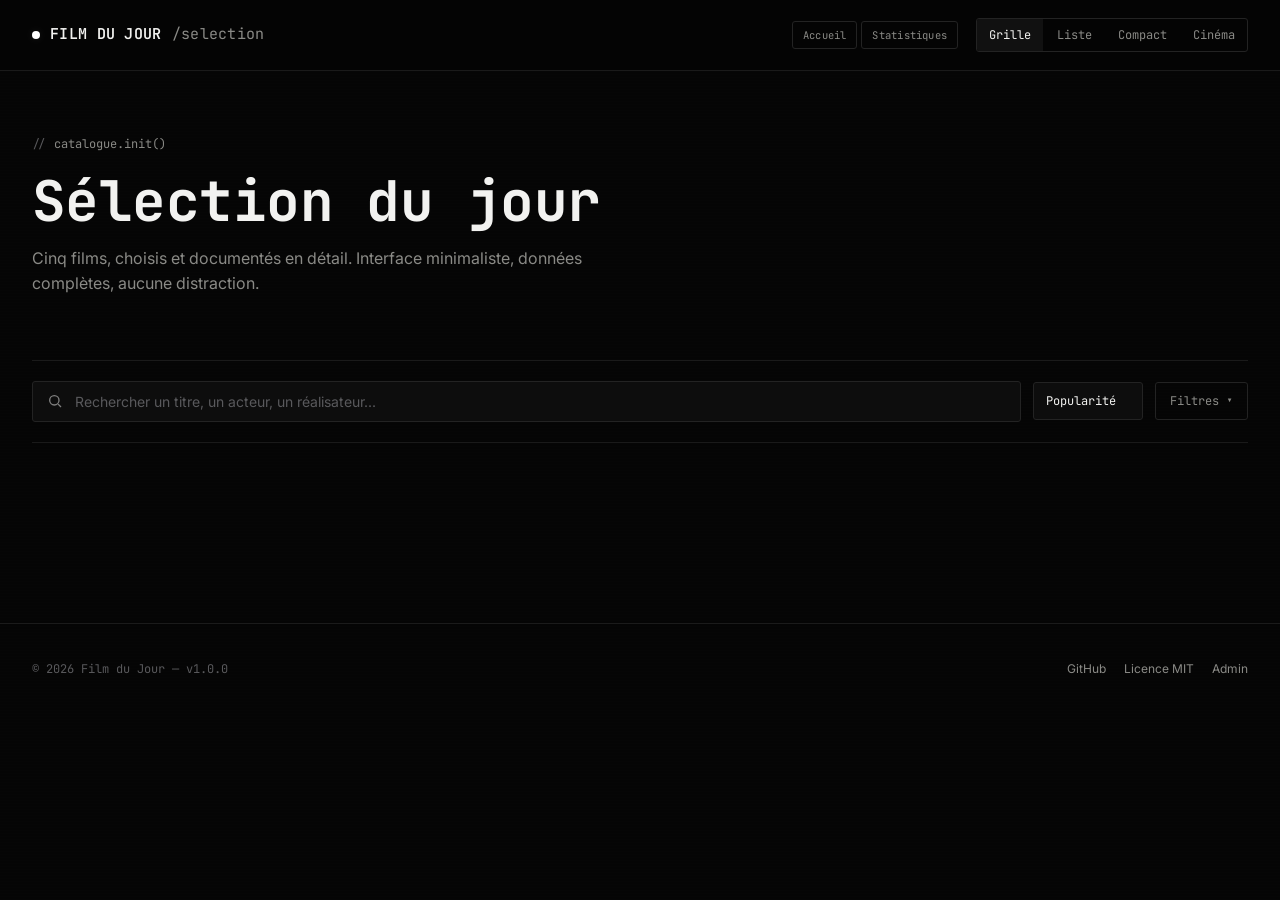
<file: index.html>
<!DOCTYPE html>
<html lang="fr">
<head>
<meta charset="UTF-8">
<meta name="viewport" content="width=device-width, initial-scale=1.0">
<title id="pageTitleTag">FILM DU JOUR — Sélection quotidienne</title>
<meta name="description" content="Une sélection quotidienne de films présentée dans une interface premium au style terminal, minimaliste et sans compromis.">

<!-- Open Graph -->
<meta property="og:title" content="FILM DU JOUR">
<meta property="og:description" content="Une sélection quotidienne de films présentée dans une interface premium au style terminal.">
<meta property="og:type" content="website">
<meta property="og:image" content="assets/backgrounds/og-cover.jpg">

<!-- Twitter -->
<meta name="twitter:card" content="summary_large_image">
<meta name="twitter:title" content="FILM DU JOUR">
<meta name="twitter:description" content="Une sélection quotidienne de films, présentée avec une esthétique terminal premium.">

<link rel="icon" href="assets/icons/favicon.svg" type="image/svg+xml">
<link rel="preload" as="style" href="style.css">
<link rel="stylesheet" href="style.css">

<!-- Données structurées JSON-LD -->
<script type="application/ld+json">
{
  "@context": "https://schema.org",
  "@type": "WebSite",
  "name": "Film du Jour",
  "description": "Sélection quotidienne de films, fiches détaillées et statistiques."
}
</script>
</head>
<body>

<div class="noise-layer" aria-hidden="true"></div>

<header class="topbar">
  <div class="topbar-inner">
    <a href="index.html" class="brand" aria-label="Accueil">
      <span class="brand-dot" aria-hidden="true"></span>
      <span id="siteTitle">FILM DU JOUR</span>
      <span class="brand-prompt">/selection</span>
    </a>
    <div class="topbar-actions">
      <nav style="display:flex; gap:4px;" aria-label="Navigation principale">
        <button id="tabHome" class="btn btn-ghost btn-sm active" style="border:1px solid var(--border)">Accueil</button>
        <button id="tabStats" class="btn btn-ghost btn-sm" style="border:1px solid var(--border)">Statistiques</button>
      </nav>
      <div class="view-switch" role="group" aria-label="Mode d'affichage">
        <button data-view="grid" class="active" aria-label="Vue grille">Grille</button>
        <button data-view="list" aria-label="Vue liste">Liste</button>
        <button data-view="compact" aria-label="Vue compacte">Compact</button>
        <button data-view="cinema" aria-label="Mode cinéma">Cinéma</button>
      </div>
    </div>
  </div>
</header>

<main class="container">

  <!-- ======================= VUE ACCUEIL ======================= -->
  <section id="homeView">
    <section class="hero">
      <div class="hero-eyebrow">catalogue.init()</div>
      <h1>Sélection du jour<span class="cursor" aria-hidden="true"></span></h1>
      <p class="lead">Cinq films, choisis et documentés en détail. Interface minimaliste, données complètes, aucune distraction.</p>
    </section>

    <div class="controls">
      <div class="search-box">
        <svg width="16" height="16" viewBox="0 0 24 24" fill="none" stroke="currentColor" stroke-width="2"><circle cx="11" cy="11" r="7"/><path d="M21 21l-4.3-4.3"/></svg>
        <input id="searchInput" type="search" placeholder="Rechercher un titre, un acteur, un réalisateur..." aria-label="Rechercher un film">
      </div>
      <select id="sortSelect" aria-label="Trier par">
        <option value="popularity">Popularité</option>
        <option value="imdb">Note IMDb</option>
        <option value="year">Année</option>
        <option value="alpha">Alphabétique</option>
        <option value="duration">Durée</option>
      </select>
      <button id="filtersToggle" class="filters-toggle">Filtres ▾</button>
    </div>

    <div id="filtersPanel" class="filters-panel">
      <div class="filter-group">
        <label for="filterGenre">Genre</label>
        <select id="filterGenre"></select>
      </div>
      <div class="filter-group">
        <label for="filterCountry">Pays</label>
        <select id="filterCountry"></select>
      </div>
      <div class="filter-group">
        <label for="filterYear">Année</label>
        <select id="filterYear"></select>
      </div>
      <div class="filter-group">
        <label for="filterAge">Âge conseillé</label>
        <select id="filterAge"></select>
      </div>
      <div class="filter-group">
        <label for="filterMinRating">Note IMDb minimale</label>
        <select id="filterMinRating">
          <option value="0">Toutes notes</option>
          <option value="9">9+</option>
          <option value="8">8+</option>
          <option value="7">7+</option>
          <option value="6">6+</option>
        </select>
      </div>
    </div>

    <div id="filmsGrid" class="view-grid" aria-live="polite"></div>
  </section>

  <!-- ======================= VUE STATISTIQUES ======================= -->
  <section id="statsView" style="display:none;">
    <section class="hero" style="padding-top:44px;">
      <div class="hero-eyebrow">stats.compute()</div>
      <h1>Statistiques</h1>
      <p class="lead">Un aperçu global du catalogue actuellement affiché.</p>
    </section>
    <div id="statsContent"></div>
  </section>

</main>

<!-- ======================= MODAL FICHE DÉTAILLÉE ======================= -->
<div id="modalOverlay" class="modal-overlay" aria-hidden="true"></div>

<!-- ======================= TOAST ======================= -->
<div id="toast" class="toast" role="status" aria-live="polite"></div>

<footer>
  <div class="container footer-inner">
    <p>© 2026 Film du Jour — v1.0.0</p>
    <div class="footer-links">
      <a href="https://github.com" target="_blank" rel="noopener">GitHub</a>
      <a href="#">Licence MIT</a>
      <a href="admin.html">Admin</a>
    </div>
  </div>
</footer>

<script src="script.js"></script>
</body>
</html>
</file>
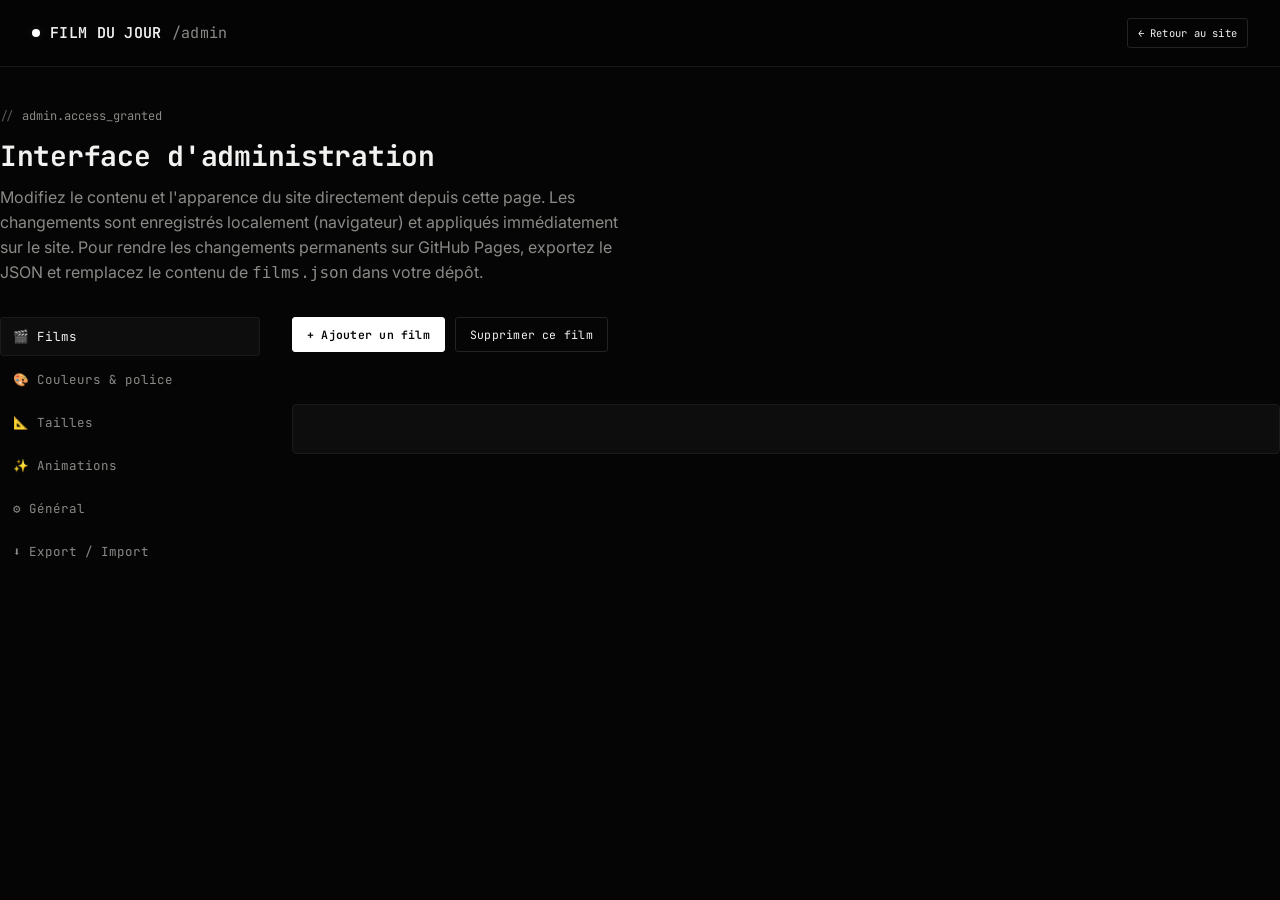
<file: admin.html>
<!DOCTYPE html>
<html lang="fr">
<head>
<meta charset="UTF-8">
<meta name="viewport" content="width=device-width, initial-scale=1.0">
<title>Administration — Film du Jour</title>
<meta name="robots" content="noindex, nofollow">
<link rel="stylesheet" href="style.css">
<style>
  .admin-wrap{ padding:40px 0 100px; }
  .admin-grid{ display:grid; grid-template-columns:260px 1fr; gap:32px; align-items:start; }
  .admin-nav{ position:sticky; top:90px; display:flex; flex-direction:column; gap:4px; }
  .admin-nav button{
    text-align:left; background:transparent; border:1px solid transparent; color:var(--muted);
    padding:10px 12px; border-radius:var(--btn-radius); font-family:var(--font-display); font-size:12.5px;
  }
  .admin-nav button.active, .admin-nav button:hover{ background:var(--surface); color:var(--text); border-color:var(--border-soft); }
  .admin-panel{ display:none; }
  .admin-panel.active{ display:block; }
  .field-row{ display:grid; grid-template-columns:200px 1fr; gap:16px; align-items:start; padding:14px 0; border-bottom:1px solid var(--border-soft); }
  .field-row label{ font-family:var(--font-display); font-size:12px; color:var(--muted); padding-top:9px; }
  .field-row input, .field-row textarea, .field-row select{
    width:100%; background:var(--surface); border:1px solid var(--border); color:var(--text);
    padding:9px 12px; border-radius:var(--btn-radius); font-family:var(--font-body); font-size:13.5px;
  }
  .field-row textarea{ min-height:80px; resize:vertical; }
  .field-row small{ color:var(--muted-2); font-size:11px; display:block; margin-top:4px; }
  .film-tabs{ display:flex; gap:8px; flex-wrap:wrap; margin-bottom:24px; }
  .film-tabs button{
    font-family:var(--font-display); font-size:12px; padding:8px 14px; border-radius:20px;
    border:1px solid var(--border); background:transparent; color:var(--muted);
  }
  .film-tabs button.active{ background:var(--accent); color:#050505; border-color:var(--accent); }
  .card-block{ background:var(--surface); border:1px solid var(--border-soft); border-radius:var(--card-radius); padding:24px; margin-bottom:24px; }
  .card-block h2{ font-size:15px; margin-bottom:6px; }
  .card-block .desc{ color:var(--muted); font-size:12.5px; margin-bottom:18px; }
  .toolbar{ display:flex; gap:10px; flex-wrap:wrap; margin-bottom:28px; }
  .color-input{ display:flex; align-items:center; gap:10px; }
  .color-input input[type=color]{ width:44px; height:36px; padding:2px; background:var(--surface); border:1px solid var(--border); }
  .status-line{ font-family:var(--font-display); font-size:11px; color:var(--muted-2); margin-top:6px; }
  .checkbox-row{ display:flex; align-items:center; gap:10px; }
  .checkbox-row input{ width:auto; }
  textarea#jsonExportArea{ min-height:260px; font-family:var(--font-display); font-size:12px; }
</style>
</head>
<body>

<header class="topbar">
  <div class="topbar-inner">
    <a href="index.html" class="brand">
      <span class="brand-dot"></span>
      <span>FILM DU JOUR</span>
      <span class="brand-prompt">/admin</span>
    </a>
    <div class="topbar-actions">
      <a href="index.html" class="btn btn-sm">← Retour au site</a>
    </div>
  </div>
</header>

<main class="container admin-wrap">
  <div class="hero-eyebrow" style="margin-bottom:8px;">admin.access_granted</div>
  <h1 style="font-size:28px; margin-bottom:8px;">Interface d'administration</h1>
  <p style="color:var(--muted); max-width:620px; margin-bottom:32px;">
    Modifiez le contenu et l'apparence du site directement depuis cette page.
    Les changements sont enregistrés localement (navigateur) et appliqués immédiatement sur le site.
    Pour rendre les changements permanents sur GitHub Pages, exportez le JSON et remplacez le contenu de <code>films.json</code> dans votre dépôt.
  </p>

  <div class="admin-grid">
    <nav class="admin-nav">
      <button data-panel="panelFilms" class="active">🎬 Films</button>
      <button data-panel="panelTheme">🎨 Couleurs & police</button>
      <button data-panel="panelSizes">📐 Tailles</button>
      <button data-panel="panelEffects">✨ Animations</button>
      <button data-panel="panelGeneral">⚙️ Général</button>
      <button data-panel="panelExport">⬇️ Export / Import</button>
    </nav>

    <div>
      <!-- ======================= FILMS ======================= -->
      <section id="panelFilms" class="admin-panel active">
        <div class="toolbar">
          <button class="btn btn-primary" id="addFilmBtn">+ Ajouter un film</button>
          <button class="btn" id="deleteFilmBtn">Supprimer ce film</button>
        </div>
        <div class="film-tabs" id="filmTabs"></div>

        <div class="card-block" id="filmEditor"></div>
      </section>

      <!-- ======================= THEME ======================= -->
      <section id="panelTheme" class="admin-panel">
        <div class="card-block">
          <h2>Couleurs</h2>
          <p class="desc">Toutes les couleurs de l'interface, appliquées instantanément.</p>
          <div class="field-row"><label>Fond</label><div class="color-input"><input type="color" id="c_bg"><input type="text" id="c_bg_hex"></div></div>
          <div class="field-row"><label>Cartes / surfaces</label><div class="color-input"><input type="color" id="c_surface"><input type="text" id="c_surface_hex"></div></div>
          <div class="field-row"><label>Bordures</label><div class="color-input"><input type="color" id="c_border"><input type="text" id="c_border_hex"></div></div>
          <div class="field-row"><label>Texte</label><div class="color-input"><input type="color" id="c_text"><input type="text" id="c_text_hex"></div></div>
          <div class="field-row"><label>Texte atténué</label><div class="color-input"><input type="color" id="c_muted"><input type="text" id="c_muted_hex"></div></div>
          <div class="field-row"><label>Accent / glow</label><div class="color-input"><input type="color" id="c_accent"><input type="text" id="c_accent_hex"></div></div>
        </div>
        <div class="card-block">
          <h2>Police</h2>
          <div class="field-row"><label>Police (titres)</label><input type="text" id="f_display" placeholder="'JetBrains Mono', monospace"></div>
          <div class="field-row"><label>Police (texte)</label><input type="text" id="f_body" placeholder="'Inter', sans-serif"></div>
        </div>
      </section>

      <!-- ======================= TAILLES ======================= -->
      <section id="panelSizes" class="admin-panel">
        <div class="card-block">
          <h2>Tailles</h2>
          <div class="field-row"><label>Largeur des cartes (px)</label><input type="number" id="s_cardwidth" min="200" max="500"></div>
          <div class="field-row"><label>Arrondi des cartes (px)</label><input type="number" id="s_cardradius" min="0" max="30"></div>
          <div class="field-row"><label>Échelle du texte</label><input type="number" id="s_textscale" min="0.8" max="1.4" step="0.05"></div>
          <div class="field-row"><label>Nombre de cartes affichées</label><input type="number" id="s_maxcards" min="1" max="20"></div>
        </div>
      </section>

      <!-- ======================= ANIMATIONS ======================= -->
      <section id="panelEffects" class="admin-panel">
        <div class="card-block">
          <h2>Animations & effets</h2>
          <div class="field-row"><label>Fade à l'apparition</label><div class="checkbox-row"><input type="checkbox" id="e_fade"></div></div>
          <div class="field-row"><label>Zoom au survol</label><div class="checkbox-row"><input type="checkbox" id="e_zoom"></div></div>
          <div class="field-row"><label>Glow au survol</label><div class="checkbox-row"><input type="checkbox" id="e_glow"></div></div>
          <div class="field-row"><label>Transitions générales</label><div class="checkbox-row"><input type="checkbox" id="e_transitions"></div></div>
          <div class="field-row"><label>Parallaxe légère</label><div class="checkbox-row"><input type="checkbox" id="e_parallax"></div></div>
        </div>
      </section>

      <!-- ======================= GENERAL ======================= -->
      <section id="panelGeneral" class="admin-panel">
        <div class="card-block">
          <h2>Général</h2>
          <div class="field-row"><label>Titre du site</label><input type="text" id="g_title"></div>
        </div>
      </section>

      <!-- ======================= EXPORT ======================= -->
      <section id="panelExport" class="admin-panel">
        <div class="card-block">
          <h2>Exporter / Importer</h2>
          <p class="desc">GitHub Pages étant un hébergement statique, les modifications ne peuvent pas être écrites automatiquement sur le dépôt. Copiez le JSON ci-dessous et remplacez le contenu de <code>films.json</code> dans votre projet, puis publiez.</p>
          <div class="toolbar">
            <button class="btn btn-primary" id="generateExportBtn">Générer l'export JSON</button>
            <button class="btn" id="copyExportBtn">Copier</button>
            <button class="btn" id="downloadExportBtn">Télécharger films.json</button>
            <button class="btn btn-ghost" id="resetBtn">Réinitialiser les modifications locales</button>
          </div>
          <textarea id="jsonExportArea" readonly></textarea>
          <p class="status-line" id="exportStatus"></p>
        </div>
      </section>
    </div>
  </div>
</main>

<div class="toast" id="toast"></div>

<script src="script.js"></script>
<script src="admin.js"></script>
</body>
</html>
</file>
<file: style.css>
/* =========================================================================
   FILM DU JOUR — style.css
   Design : terminal premium, monochrome, minimaliste.
   Toutes les couleurs/tailles passent par des variables CSS pour être
   pilotées depuis l'interface d'administration (admin.html).
   ========================================================================= */

@import url('https://fonts.googleapis.com/css2?family=JetBrains+Mono:wght@400;500;600;700&family=Inter:wght@400;500;600;700;800&display=swap');

:root{
  /* --- Couleurs (modifiables via admin) --- */
  --bg: #050505;
  --surface: #0d0d0d;
  --surface-2: #111111;
  --border: #232323;
  --border-soft: #1a1a1a;
  --text: #f2f2f0;
  --muted: #8a8a86;
  --muted-2: #59595c;
  --glow: rgba(255,255,255,0.10);
  --accent: #ffffff;

  /* --- Typographie --- */
  --font-display: 'JetBrains Mono', monospace;
  --font-body: 'Inter', sans-serif;

  /* --- Tailles pilotables --- */
  --card-width: 300px;
  --card-radius: 4px;
  --img-radius: 3px;
  --btn-radius: 3px;
  --text-scale: 1;

  /* --- Timings --- */
  --t-fast: 150ms;
  --t-med: 320ms;
  --t-slow: 600ms;
  --ease: cubic-bezier(.22,.68,0,1);
}

/* =========================== RESET =========================== */
*,*::before,*::after{ box-sizing:border-box; }
html{ scroll-behavior:smooth; }
body{
  margin:0;
  background:var(--bg);
  color:var(--text);
  font-family:var(--font-body);
  font-size:calc(16px * var(--text-scale));
  line-height:1.55;
  -webkit-font-smoothing:antialiased;
  overflow-x:hidden;
}
img{ max-width:100%; display:block; }
a{ color:inherit; text-decoration:none; }
button{ font-family:inherit; cursor:pointer; }
ul{ list-style:none; margin:0; padding:0; }
h1,h2,h3,h4{ font-family:var(--font-display); margin:0; letter-spacing:-.01em; }
p{ margin:0; }

::selection{ background:var(--accent); color:#000; }

/* Scrollbar discrète */
::-webkit-scrollbar{ width:8px; height:8px; }
::-webkit-scrollbar-track{ background:var(--bg); }
::-webkit-scrollbar-thumb{ background:var(--border); border-radius:4px; }
::-webkit-scrollbar-thumb:hover{ background:var(--muted-2); }

/* Focus clavier visible (accessibilité) */
a:focus-visible, button:focus-visible, input:focus-visible, select:focus-visible, [tabindex]:focus-visible{
  outline:1px solid var(--accent);
  outline-offset:3px;
}

/* Texture de fond très subtile (bruit + scanlines) */
.noise-layer{
  position:fixed; inset:0; pointer-events:none; z-index:0;
  background-image:
    repeating-linear-gradient(0deg, rgba(255,255,255,0.012) 0px, rgba(255,255,255,0.012) 1px, transparent 1px, transparent 3px);
  mix-blend-mode:overlay;
}

.container{ max-width:1280px; margin:0 auto; padding:0 32px; position:relative; z-index:1; }

/* =========================== TOP BAR =========================== */
.topbar{
  position:sticky; top:0; z-index:50;
  background:rgba(5,5,5,0.85);
  backdrop-filter:blur(10px);
  border-bottom:1px solid var(--border-soft);
}
.topbar-inner{
  display:flex; align-items:center; justify-content:space-between;
  padding:18px 32px; max-width:1280px; margin:0 auto;
}
.brand{
  display:flex; align-items:center; gap:10px;
  font-family:var(--font-display); font-size:15px; font-weight:600; letter-spacing:.02em;
}
.brand-dot{
  width:8px; height:8px; border-radius:50%; background:var(--accent);
  box-shadow:0 0 10px var(--glow);
  animation: blink 2.4s infinite steps(2,start);
}
@keyframes blink{ 50%{ opacity:.25; } }
.brand-prompt{ color:var(--muted); font-weight:400; }

.topbar-actions{ display:flex; align-items:center; gap:18px; }
.view-switch{ display:flex; gap:2px; border:1px solid var(--border); border-radius:var(--btn-radius); overflow:hidden; }
.view-switch button{
  background:transparent; color:var(--muted); border:none; padding:8px 12px;
  font-family:var(--font-display); font-size:12px; transition:background var(--t-fast) var(--ease), color var(--t-fast);
}
.view-switch button.active, .view-switch button:hover{ background:var(--surface-2); color:var(--text); }

.icon-btn{
  background:transparent; border:1px solid var(--border); color:var(--muted);
  width:36px; height:36px; border-radius:var(--btn-radius);
  display:flex; align-items:center; justify-content:center;
  transition:all var(--t-fast) var(--ease);
}
.icon-btn:hover{ color:var(--text); border-color:var(--muted-2); box-shadow:0 0 12px var(--glow); }

/* =========================== HERO =========================== */
.hero{ padding:64px 0 40px; position:relative; z-index:1; }
.hero-eyebrow{
  font-family:var(--font-display); font-size:12px; color:var(--muted);
  display:flex; align-items:center; gap:8px; margin-bottom:18px;
}
.hero-eyebrow::before{ content:'//'; color:var(--muted-2); }
.hero h1{
  font-size:clamp(32px, 5vw, 56px); font-weight:700; line-height:1.05;
  margin-bottom:16px;
}
.hero h1 .cursor{
  display:inline-block; width:.5ch; background:var(--accent); margin-left:4px;
  animation:blink 1s steps(2,start) infinite;
}
.hero p.lead{ max-width:560px; color:var(--muted); font-size:16px; }

/* =========================== SEARCH / FILTER BAR =========================== */
.controls{
  display:flex; flex-wrap:wrap; gap:12px; align-items:center;
  padding:20px 0; border-top:1px solid var(--border-soft); border-bottom:1px solid var(--border-soft);
  margin:24px 0 40px;
}
.search-box{
  flex:1; min-width:220px; display:flex; align-items:center; gap:10px;
  background:var(--surface); border:1px solid var(--border); border-radius:var(--btn-radius);
  padding:10px 14px;
}
.search-box svg{ flex-shrink:0; opacity:.5; }
.search-box input{
  background:transparent; border:none; color:var(--text); font-family:var(--font-body);
  font-size:14px; width:100%; outline:none;
}
.search-box input::placeholder{ color:var(--muted-2); }

select, .filter-select{
  background:var(--surface); border:1px solid var(--border); color:var(--text);
  font-family:var(--font-display); font-size:12px; padding:10px 12px; border-radius:var(--btn-radius);
  appearance:none; cursor:pointer;
}
.filters-toggle{
  background:transparent; border:1px solid var(--border); color:var(--muted);
  font-family:var(--font-display); font-size:12px; padding:10px 14px; border-radius:var(--btn-radius);
  transition:all var(--t-fast);
}
.filters-toggle:hover, .filters-toggle.active{ color:var(--text); border-color:var(--muted-2); }

.filters-panel{
  display:none; grid-template-columns:repeat(auto-fit,minmax(160px,1fr)); gap:14px;
  padding:20px; margin-bottom:32px; background:var(--surface); border:1px solid var(--border-soft); border-radius:var(--card-radius);
}
.filters-panel.open{ display:grid; }
.filter-group label{ display:block; font-family:var(--font-display); font-size:11px; color:var(--muted); margin-bottom:6px; text-transform:uppercase; letter-spacing:.05em; }
.filter-group select, .filter-group input{ width:100%; }

/* =========================== GRID / LIST / VIEWS =========================== */
#filmsGrid{
  display:grid; grid-template-columns:repeat(auto-fill, minmax(var(--card-width), 1fr));
  gap:26px; padding-bottom:80px;
}
#filmsGrid.view-list{ grid-template-columns:1fr; gap:14px; }
#filmsGrid.view-compact{ grid-template-columns:repeat(auto-fill, minmax(180px,1fr)); gap:16px; }
#filmsGrid.view-cinema{ grid-template-columns:1fr; gap:60px; }

/* =========================== CARD =========================== */
.card{
  position:relative; background:linear-gradient(180deg, var(--surface), var(--surface-2) 140%);
  border:1px solid var(--border-soft); border-radius:var(--card-radius);
  overflow:hidden; cursor:pointer;
  transition:transform var(--t-med) var(--ease), box-shadow var(--t-med) var(--ease), border-color var(--t-med);
  opacity:0; transform:translateY(16px);
}
.card.in{ opacity:1; transform:translateY(0); }
.card:hover{
  transform:translateY(-6px) scale(1.012);
  border-color:var(--muted-2);
  box-shadow:0 20px 60px -20px rgba(0,0,0,.8), 0 0 30px var(--glow);
}
.card-termbar{
  display:flex; align-items:center; gap:6px; padding:9px 12px;
  border-bottom:1px solid var(--border-soft); background:rgba(255,255,255,0.015);
}
.card-termbar span{ width:7px; height:7px; border-radius:50%; background:var(--border); }
.card-termbar .path{
  margin-left:8px; font-family:var(--font-display); font-size:10px; color:var(--muted-2);
  overflow:hidden; text-overflow:ellipsis; white-space:nowrap;
}
.card-poster-wrap{ position:relative; aspect-ratio:2/3; overflow:hidden; background:var(--surface-2); }
#filmsGrid.view-list .card-poster-wrap{ aspect-ratio:16/9; }
#filmsGrid.view-compact .card-poster-wrap{ aspect-ratio:2/3; }
.card-poster-wrap img{
  width:100%; height:100%; object-fit:cover;
  transition:transform var(--t-slow) var(--ease), filter var(--t-slow);
  filter:grayscale(.15) contrast(1.05);
}
.card:hover .card-poster-wrap img{ transform:scale(1.06); filter:grayscale(0) contrast(1.1); }
.card-poster-wrap::after{
  content:''; position:absolute; inset:0;
  background:linear-gradient(180deg, transparent 40%, rgba(0,0,0,.85) 100%);
}
.card-badge{
  position:absolute; top:10px; right:10px; z-index:2;
  background:rgba(5,5,5,.75); border:1px solid var(--border); backdrop-filter:blur(4px);
  font-family:var(--font-display); font-size:11px; padding:4px 8px; border-radius:20px;
  display:flex; align-items:center; gap:5px;
}
.card-fav{
  position:absolute; top:10px; left:10px; z-index:2;
  width:30px; height:30px; border-radius:50%; border:1px solid var(--border);
  background:rgba(5,5,5,.75); backdrop-filter:blur(4px);
  display:flex; align-items:center; justify-content:center; color:var(--muted);
  transition:all var(--t-fast);
}
.card-fav:hover, .card-fav.active{ color:var(--accent); border-color:var(--accent); }
.card-fav.active svg{ fill:var(--accent); }

.card-body{ padding:16px 16px 18px; }
.card-title-row{ display:flex; justify-content:space-between; align-items:baseline; gap:8px; margin-bottom:4px; }
.card-title{ font-size:17px; font-weight:600; font-family:var(--font-display); }
.card-year{ color:var(--muted); font-size:12px; font-family:var(--font-display); }
.card-meta{ color:var(--muted); font-size:12.5px; margin-bottom:10px; }
.card-tagline{ color:var(--muted); font-size:12.5px; font-style:italic; margin-bottom:10px; opacity:.85; }
.card-genres{ display:flex; flex-wrap:wrap; gap:6px; margin-bottom:12px; }
.chip{
  font-family:var(--font-display); font-size:10.5px; letter-spacing:.03em; text-transform:uppercase;
  border:1px solid var(--border); color:var(--muted); padding:3px 8px; border-radius:20px;
}
.card-ratings{ display:flex; gap:14px; margin-bottom:14px; }
.rating{ display:flex; flex-direction:column; gap:2px; }
.rating .val{ font-family:var(--font-display); font-size:14px; font-weight:600; }
.rating .lbl{ font-size:10px; color:var(--muted-2); text-transform:uppercase; letter-spacing:.05em; }
.card-actions{ display:flex; gap:8px; flex-wrap:wrap; }

/* =========================== BUTTONS =========================== */
.btn{
  font-family:var(--font-display); font-size:11.5px; letter-spacing:.02em;
  padding:9px 14px; border-radius:var(--btn-radius); border:1px solid var(--border);
  background:transparent; color:var(--text);
  display:inline-flex; align-items:center; gap:6px;
  transition:all var(--t-fast) var(--ease);
}
.btn:hover{ border-color:var(--accent); box-shadow:0 0 14px var(--glow); }
.btn-primary{ background:var(--accent); color:#050505; border-color:var(--accent); font-weight:600; }
.btn-primary:hover{ box-shadow:0 0 20px var(--glow); opacity:.92; }
.btn-ghost{ border-color:transparent; color:var(--muted); }
.btn-ghost:hover{ color:var(--text); border-color:var(--border); }
.btn-sm{ padding:6px 10px; font-size:10.5px; }

/* =========================== EMPTY STATE =========================== */
.empty-state{ text-align:center; padding:80px 20px; color:var(--muted); }
.empty-state h3{ font-size:18px; margin-bottom:8px; color:var(--text); }

/* =========================== MODAL / FICHE DÉTAILLÉE =========================== */
.modal-overlay{
  position:fixed; inset:0; background:rgba(0,0,0,.75); backdrop-filter:blur(6px);
  z-index:100; display:none; align-items:flex-start; justify-content:center;
  padding:40px 16px; overflow-y:auto;
  opacity:0; transition:opacity var(--t-med) var(--ease);
}
.modal-overlay.open{ display:flex; opacity:1; }
.modal{
  background:var(--surface); border:1px solid var(--border); border-radius:8px;
  max-width:920px; width:100%; overflow:hidden;
  transform:translateY(24px) scale(.98); transition:transform var(--t-med) var(--ease);
  margin-bottom:40px;
}
.modal-overlay.open .modal{ transform:translateY(0) scale(1); }

.modal-banner{ position:relative; aspect-ratio:21/9; background:var(--surface-2); overflow:hidden; }
.modal-banner img{ width:100%; height:100%; object-fit:cover; filter:grayscale(.1); }
.modal-banner::after{ content:''; position:absolute; inset:0; background:linear-gradient(180deg, rgba(0,0,0,.1), var(--surface) 96%); }
.modal-close{
  position:absolute; top:16px; right:16px; z-index:5; width:38px; height:38px;
  border-radius:50%; border:1px solid var(--border); background:rgba(5,5,5,.7); backdrop-filter:blur(6px);
  display:flex; align-items:center; justify-content:center; color:var(--text);
}
.modal-close:hover{ border-color:var(--accent); }

.modal-head{ display:flex; gap:24px; padding:0 32px; margin-top:-70px; position:relative; z-index:2; }
.modal-poster{ width:140px; flex-shrink:0; border-radius:var(--img-radius); overflow:hidden; border:1px solid var(--border); box-shadow:0 20px 40px rgba(0,0,0,.6); }
.modal-titleblock{ padding-top:60px; }
.modal-titleblock h2{ font-size:28px; margin-bottom:6px; }
.modal-titleblock .sub{ color:var(--muted); font-size:13px; margin-bottom:14px; font-family:var(--font-display); }
.modal-titleblock .tagline{ font-style:italic; color:var(--muted); font-size:14px; margin-bottom:14px; }

.modal-body{ padding:28px 32px 40px; display:grid; gap:36px; }
.modal-section h3{
  font-size:12px; text-transform:uppercase; letter-spacing:.08em; color:var(--muted);
  margin-bottom:14px; display:flex; align-items:center; gap:8px;
}
.modal-section h3::before{ content:'§'; color:var(--muted-2); }
.modal-section p{ color:var(--text); font-size:14.5px; line-height:1.7; }

.info-grid{ display:grid; grid-template-columns:repeat(auto-fill,minmax(180px,1fr)); gap:18px; }
.info-item .k{ font-size:10.5px; text-transform:uppercase; letter-spacing:.05em; color:var(--muted-2); margin-bottom:4px; font-family:var(--font-display); }
.info-item .v{ font-size:14px; }

.ratings-row{ display:flex; gap:28px; flex-wrap:wrap; }
.ratings-row .rating .val{ font-size:22px; }

.trailer-frame{ position:relative; aspect-ratio:16/9; border-radius:var(--img-radius); overflow:hidden; border:1px solid var(--border); }
.trailer-frame iframe{ width:100%; height:100%; border:none; }

.gallery-row{ display:flex; gap:12px; overflow-x:auto; padding-bottom:6px; }
.gallery-row img{ height:130px; border-radius:var(--img-radius); border:1px solid var(--border-soft); flex-shrink:0; }

.pill-list{ display:flex; flex-wrap:wrap; gap:8px; }

.review-cols{ display:grid; grid-template-columns:1fr 1fr; gap:20px; }
.review-col h4{ font-family:var(--font-display); font-size:11px; color:var(--muted); text-transform:uppercase; margin-bottom:10px; }
.review-col.pos h4::before{ content:'+ '; color:var(--text); }
.review-col.neg h4::before{ content:'- '; color:var(--muted-2); }
.review-col li{ font-size:13.5px; margin-bottom:8px; color:var(--muted); padding-left:14px; position:relative; }
.review-col li::before{ content:'—'; position:absolute; left:0; color:var(--border); }

.quote-block{ border-left:2px solid var(--border); padding-left:16px; font-style:italic; color:var(--muted); font-size:14.5px; margin-bottom:10px; }

.similar-row{ display:flex; gap:14px; flex-wrap:wrap; }
.similar-chip{ border:1px solid var(--border); border-radius:20px; padding:8px 14px; font-size:12.5px; color:var(--muted); }

.modal-actions{ display:flex; gap:10px; flex-wrap:wrap; padding-top:8px; border-top:1px solid var(--border-soft); }

@media(max-width:640px){
  .modal-head{ flex-direction:column; }
  .modal-poster{ width:100px; }
  .review-cols{ grid-template-columns:1fr; }
}

/* =========================== STATS PAGE =========================== */
.stats-grid{ display:grid; grid-template-columns:repeat(auto-fit,minmax(200px,1fr)); gap:18px; margin-bottom:40px; }
.stat-card{ background:var(--surface); border:1px solid var(--border-soft); border-radius:var(--card-radius); padding:22px; }
.stat-card .n{ font-family:var(--font-display); font-size:32px; font-weight:700; }
.stat-card .l{ font-size:12px; color:var(--muted); text-transform:uppercase; letter-spacing:.05em; margin-top:6px; }
.chart-block{ background:var(--surface); border:1px solid var(--border-soft); border-radius:var(--card-radius); padding:26px; margin-bottom:24px; }
.chart-block h3{ font-size:13px; text-transform:uppercase; color:var(--muted); margin-bottom:18px; letter-spacing:.05em; }
.bar-row{ display:flex; align-items:center; gap:12px; margin-bottom:10px; }
.bar-row .label{ width:110px; font-size:12px; color:var(--muted); flex-shrink:0; font-family:var(--font-display); }
.bar-track{ flex:1; height:10px; background:var(--surface-2); border-radius:6px; overflow:hidden; }
.bar-fill{ height:100%; background:linear-gradient(90deg, var(--muted-2), var(--accent)); border-radius:6px; transition:width 1s var(--ease); }
.bar-row .val{ width:34px; text-align:right; font-family:var(--font-display); font-size:12px; color:var(--muted); }

/* =========================== FOOTER =========================== */
footer{ border-top:1px solid var(--border-soft); padding:36px 0; margin-top:60px; }
.footer-inner{ display:flex; justify-content:space-between; flex-wrap:wrap; gap:16px; align-items:center; }
.footer-inner p{ font-size:12px; color:var(--muted-2); font-family:var(--font-display); }
.footer-links{ display:flex; gap:18px; }
.footer-links a{ font-size:12px; color:var(--muted); transition:color var(--t-fast); }
.footer-links a:hover{ color:var(--text); }

/* =========================== TOAST =========================== */
.toast{
  position:fixed; bottom:24px; left:50%; transform:translateX(-50%) translateY(20px);
  background:var(--surface); border:1px solid var(--border); color:var(--text);
  padding:12px 20px; border-radius:var(--btn-radius); font-family:var(--font-display); font-size:12.5px;
  z-index:200; opacity:0; pointer-events:none; transition:all var(--t-med) var(--ease);
  box-shadow:0 10px 30px rgba(0,0,0,.5);
}
.toast.show{ opacity:1; transform:translateX(-50%) translateY(0); }

/* =========================== REDUCED MOTION =========================== */
@media (prefers-reduced-motion: reduce){
  *{ animation-duration:0.001ms !important; animation-iteration-count:1 !important; transition-duration:0.001ms !important; scroll-behavior:auto !important; }
}

/* Désactivation via config JS (classes appliquées sur <body>) */
body.no-fade .card{ opacity:1 !important; transform:none !important; }
body.no-zoom .card:hover{ transform:none; }
body.no-zoom .card:hover .card-poster-wrap img{ transform:none; }
body.no-glow .card:hover, body.no-glow .btn:hover, body.no-glow .icon-btn:hover{ box-shadow:none; }
body.no-transitions *{ transition:none !important; }

/* =========================== RESPONSIVE =========================== */
@media(max-width:900px){
  .container, .topbar-inner{ padding-left:20px; padding-right:20px; }
  .modal-body{ padding:24px 20px 32px; }
  .modal-head{ padding:0 20px; }
}
@media(max-width:560px){
  .topbar-actions{ gap:10px; }
  .view-switch{ display:none; }
  .hero{ padding:44px 0 28px; }
  #filmsGrid{ grid-template-columns:1fr; }
}
</file>
